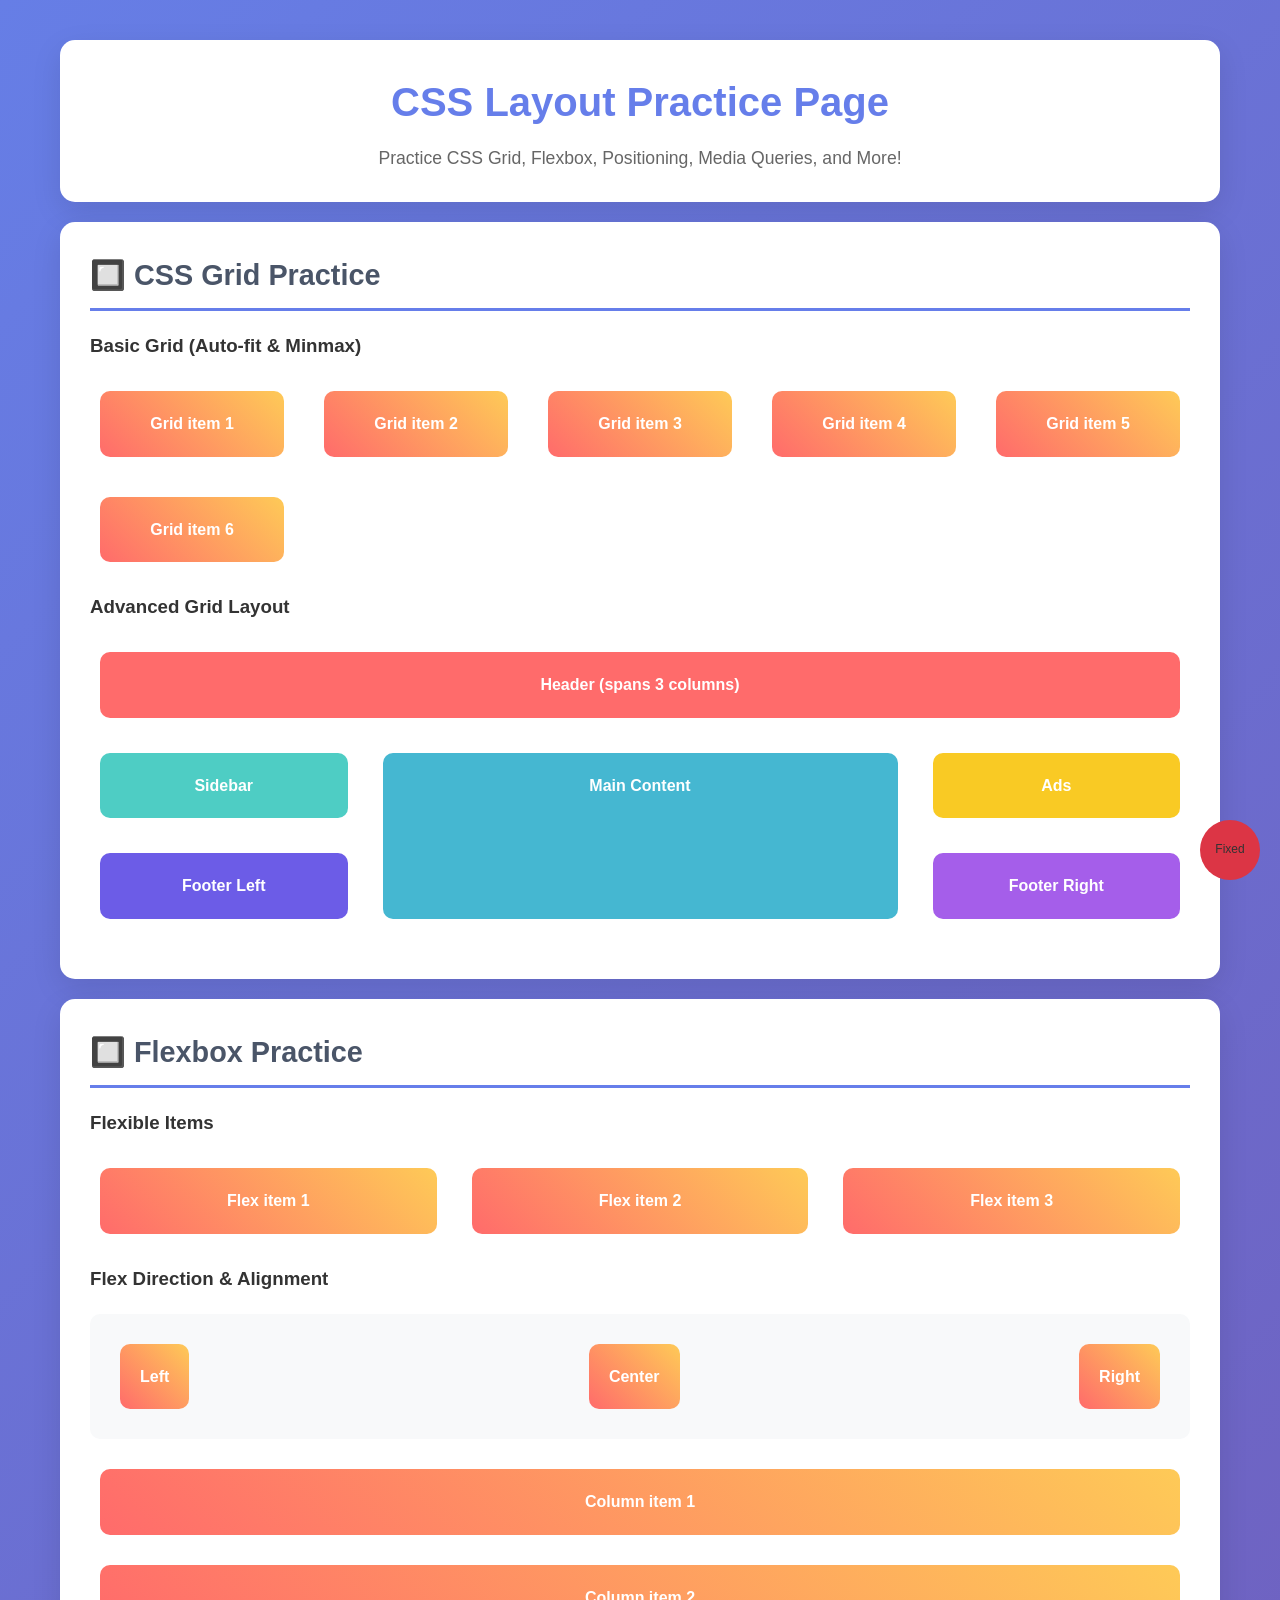
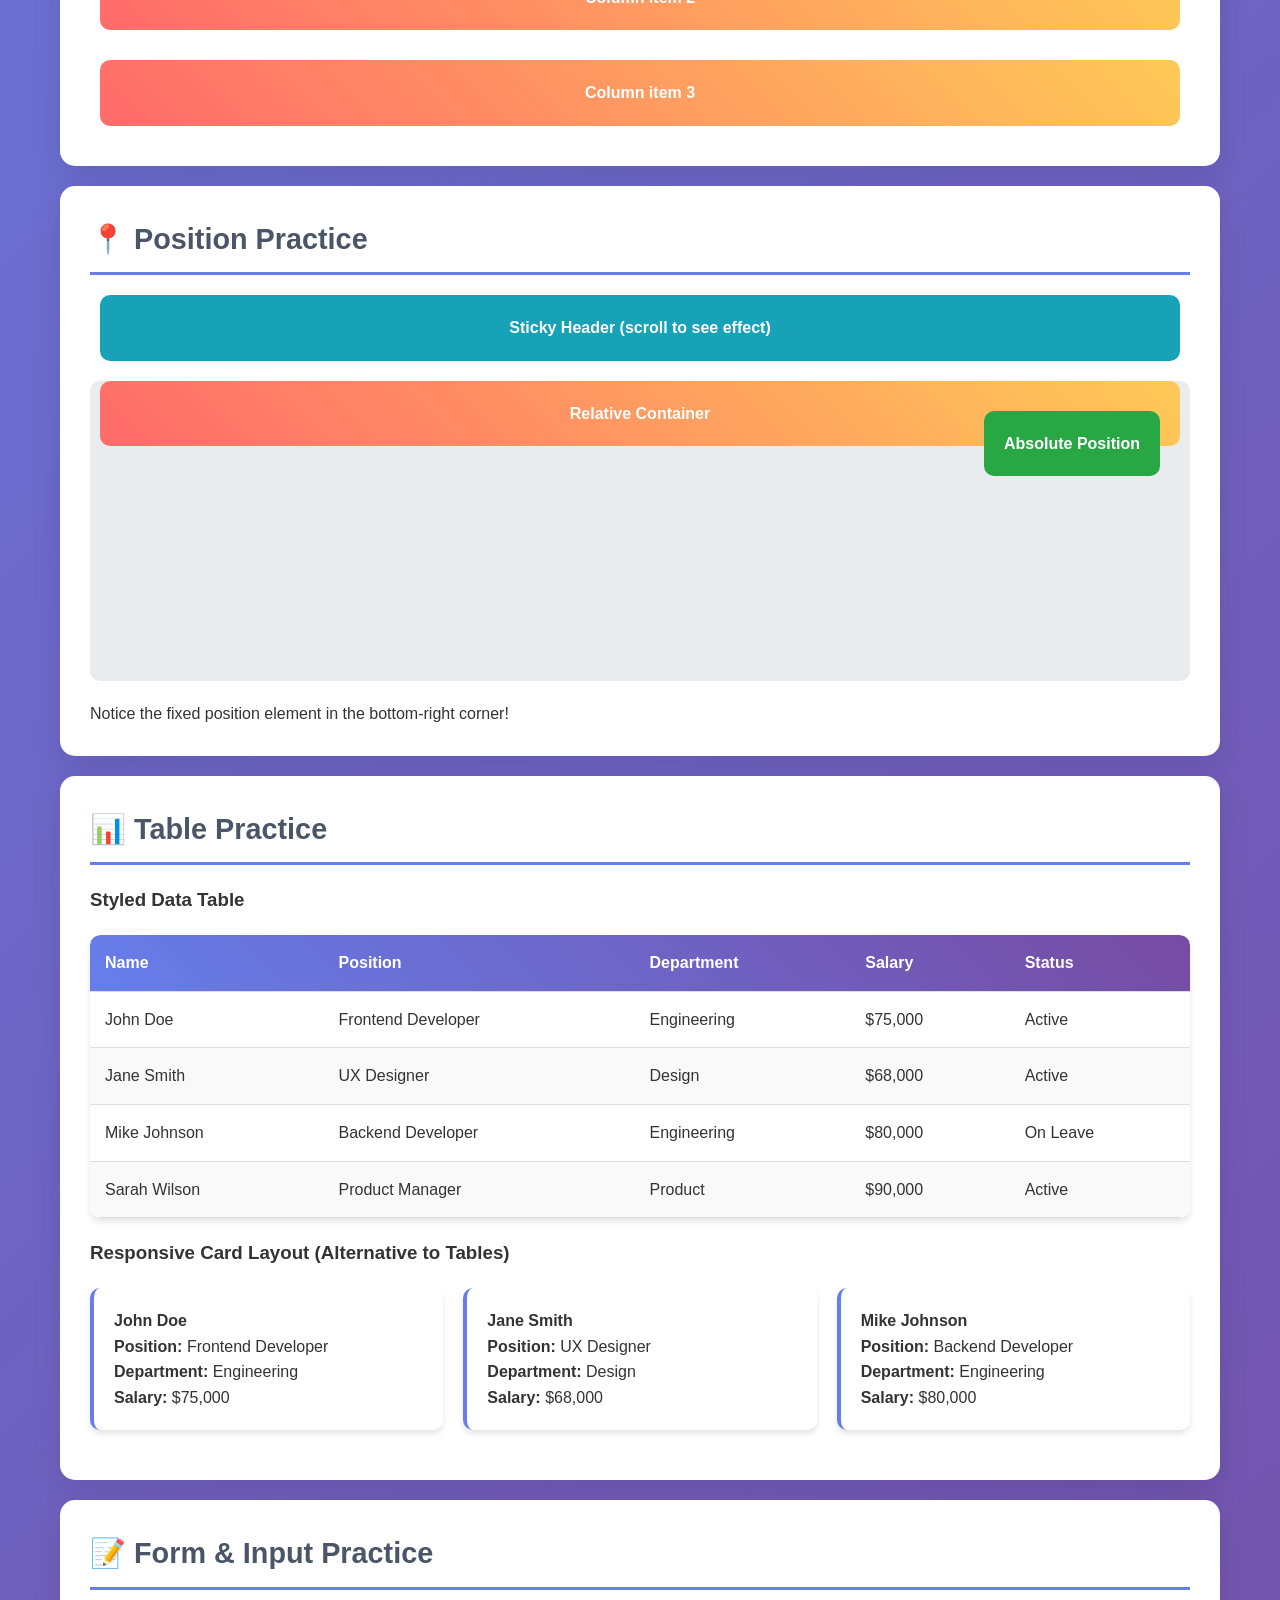
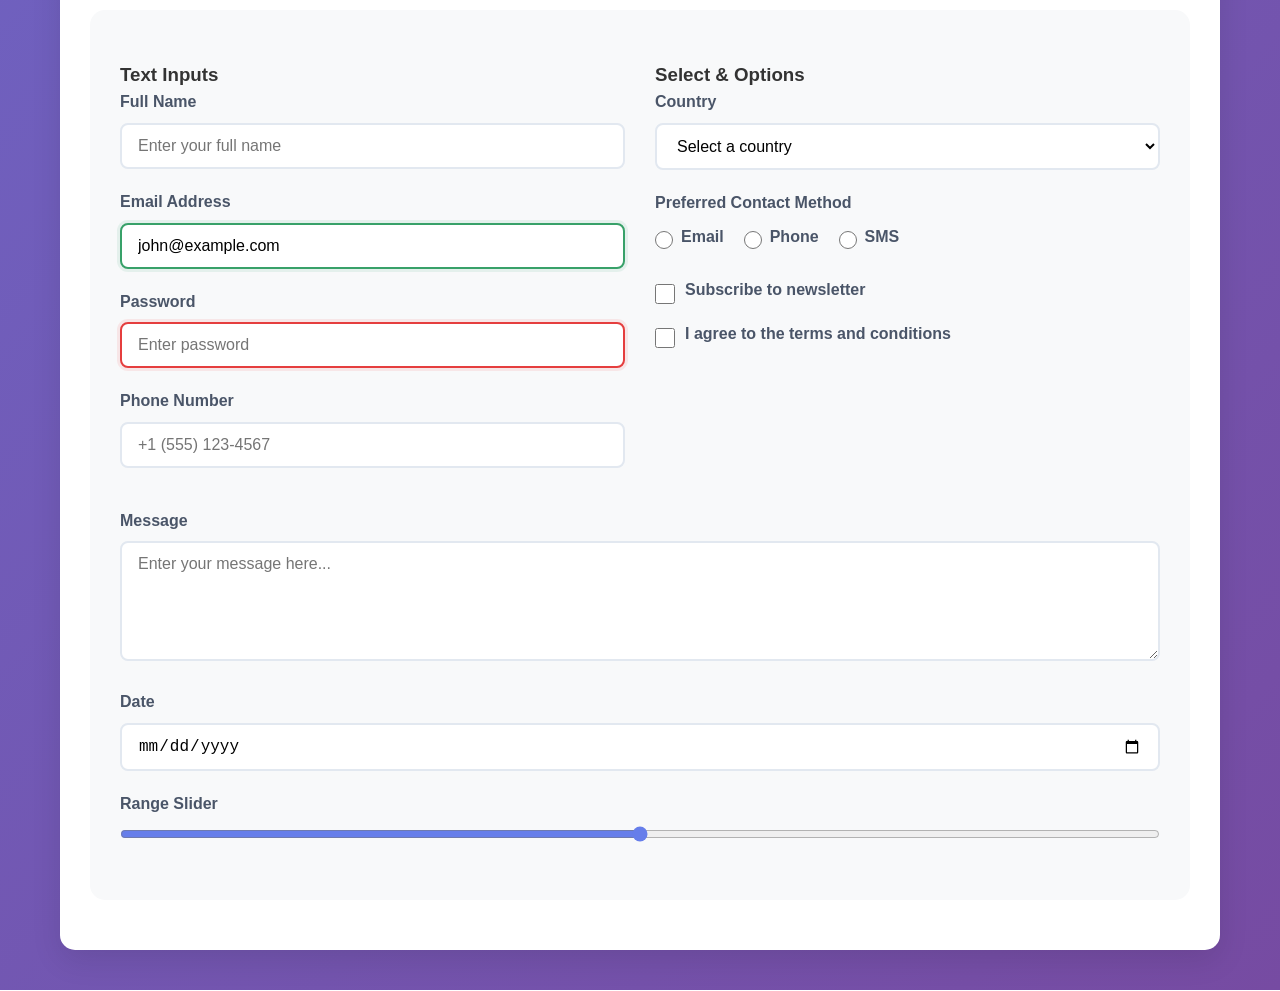
<file: index.html>
<!DOCTYPE html>
<html lang="en">
<head>
    <meta charset="UTF-8">
    <meta name="viewport" content="width=device-width, initial-scale=1.0">
    <title>CSS Layout Practice Page</title>
    <link rel="stylesheet" href="style.css">
</head>
<body>
    <div class="position-fixed">Fixed</div>
    <div class="container">
        <header class="section">
            <h1 style="text-align: center; color: #667eea; font-size: 2.5rem; margin-bottom: 10px;">CSS Layout Practice Page</h1>
            <p style="text-align: center; font-size: 1.1rem; color: #666;"> 
               Practice CSS Grid, Flexbox, Positioning, Media Queries, and More!
            </p>

        </header>

        <!-- Basic Drid -->
        <section class="section">
            <h2 class="section-title">🔲 CSS Grid Practice</h2>
            <h3>Basic Grid (Auto-fit & Minmax)</h3>
            <div class="grid-container">
                <div class="demo-item">Grid item 1</div>
                <div class="demo-item">Grid item 2</div>
                <div class="demo-item">Grid item 3</div>
                <div class="demo-item">Grid item 4</div>
                <div class="demo-item">Grid item 5</div>
                <div class="demo-item">Grid item 6</div>

            </div>

            <h3>Advanced Grid Layout</h3>
            <div class="grid-advanced">
                <div class="demo-item grid-item-1">Header (spans 3 columns)</div>
                <div class="demo-item grid-item-2">Sidebar</div>
                <div class="demo-item grid-item-3">Main Content</div>
                <div class="demo-item grid-item-4">Ads</div>
                <div class="demo-item grid-item-5">Footer Left</div>
                <div class="demo-item grid-item-6">Footer Right</div>

            </div>

        </section>

        <!-- Flexbox Practice -->
        <section class="section">
            <h2 class="section-title">🔲 Flexbox Practice</h2>
            <h3>Flexible Items</h3>
            <div class="flexbox-container">
                <div class="demo-item flex-item">Flex item 1</div>
                <div class="demo-item flex-item">Flex item 2</div>
                <div class="demo-item flex-item">Flex item 3</div>

            </div>

            <h3>Flex Direction & Alignment</h3>
            <div class="flexbox-directions">
                <div class="demo-item">Left</div>
                <div class="demo-item">Center</div>
                <div class="demo-item">Right</div>
            </div>

            <div class="flexbox-column">
                <div class="demo-item">Column item 1</div>
                <div class="demo-item">Column item 2</div>
                <div class="demo-item">Column item 3</div>
            </div>

        </section>

         <!--Position Practice -->
        <section class="section">
            <h2 class="section-title">📍 Position Practice</h2>
            <div class="position-sticky demo-item">Sticky Header (scroll to see effect)</div>

            <div class="position-container">
                <div class="demo-item">Relative Container</div>
                <div class="demo-item position-absolute">Absolute Position</div>
            </div>

            <p>Notice the fixed position element in the bottom-right corner!</p>
        </section>

         <!--Table Practice -->
        <section class="section">
            <h2 class="section-title">📊 Table Practice</h2>
            <h3>Styled Data Table</h3>
            <div class="table-container">
                <table class="styled-table">
                    <thead>
                        <tr>
                            <th>Name</th>
                            <th>Position</th>
                            <th>Department</th>
                            <th>Salary</th>
                            <th>Status</th>
                        </tr>
                    </thead>
                    <tbody>
                        <tr>
                            <td>John Doe</td>
                            <td>Frontend Developer</td>
                            <td>Engineering</td>
                            <td>$75,000</td>
                            <td>Active</td>
                        </tr>

                        <tr>
                            <td>Jane Smith</td>
                            <td>UX Designer</td>
                            <td>Design</td>
                            <td>$68,000</td>
                            <td>Active</td>
                        </tr>

                        <tr>
                            <td>Mike Johnson</td>
                            <td>Backend Developer</td>
                            <td>Engineering</td>
                            <td>$80,000</td>
                            <td>On Leave</td>
                        </tr>

                        <tr>
                            <td>Sarah Wilson</td>
                            <td>Product Manager</td>
                            <td>Product</td>
                            <td>$90,000</td>
                            <td>Active</td>
                        </tr>
                    </tbody>
                </table>
            </div>
            <h3>Responsive Card Layout (Alternative to Tables)</h3>
                <div class="table-responsive">
                    <div class="table-card">
                        <h4>John Doe</h4>
                        <p>
                            <Strong>Position:</Strong>
                            Frontend Developer
                        </p>
                        <p>
                            <Strong>Department:</Strong>
                            Engineering
                        </p>
                        <p>
                            <Strong>Salary:</Strong>
                            $75,000
                        </p>
                    </div>

                    <div class="table-card">
                        <h4>Jane Smith</h4>
                        <p>
                            <Strong>Position:</Strong>
                            UX Designer
                        </p>
                        <p>
                            <Strong>Department:</Strong>
                            Design
                        </p>
                        <p>
                            <Strong>Salary:</Strong>
                            $68,000
                        </p>
                    </div>

                    <div class="table-card">
                        <h4>Mike Johnson</h4>
                        <p>
                            <Strong>Position:</Strong>
                            Backend Developer
                        </p>
                        <p>
                            <Strong>Department:</Strong>
                            Engineering
                        </p>
                        <p>
                            <Strong>Salary:</Strong>
                            $80,000
                        </p>
                    </div>
                </div>
        </section>
         <!-- Form & Input Practice-->
        <section class="section">
            <h2 class="section-title">📝 Form & Input Practice</h2>
                <div class="forms">
                    <div class="form-grid">
                        <div>
                            <h3>Text Inputs</h3>
                            <div class="input">
                                <label for="name">Full Name</label>
                                <input type="text" id="name" class="styled-input" placeholder="Enter your full name">
                            </div>

                            <div class="input">
                                <label for="email">Email Address</label>
                                <input type="email" id="email" class="styled-input success" placeholder="your@email.com" value="john@example.com">
                            </div>

                            <div class="input">
                                <label for="password">Password</label>
                                <input type="password" id="password" class="styled-input error" placeholder="Enter password">
                            </div>

                            <div class="input">
                                <label for="phone">Phone Number</label>
                                <input type="tel" id="phone" class="styled-input" placeholder="+1 (555) 123-4567">
                            </div>
                        </div>
                    <div>
                        <h3>Select & Options</h3>
                        <div class="input">
                            <label for="country">Country</label>
                            <select id="country" class="styled-select">
                                <option value>Select a country</option>
                                <option value="us">United States</option>
                                <option value="ca">Canada</option>
                                <option value="uk">United Kingdom</option>
                                <option value="de">Germany</option>
                                <option value="fr">France</option>
                            </select>
                        </div>


                        <div class="input">
                            <label>Preferred Contact Method</label>
                            <div class="radio">
                                <div class="radio-item">
                                    <input type="radio" id="email-contact" name="contact" class="styled-radio" value="email">
                                    <label for="email-contact">Email</label>
                                </div>

                                <div class="radio-item">
                                    <input type="radio" id="phone-contact" name="contact" class="styled-radio" value="phone">
                                    <label for="phone-contact">Phone</label>
                                </div>

                                <div class="radio-item">
                                    <input type="radio" id="sms-contact" name="contact" class="styled-radio" value="sms">
                                    <label for="sms-contact">SMS</label>
                                </div>
                            </div>
                        </div>

                        <div class="input">
                            <div class="checkbox-group">
                                <input type="checkbox" id="subscription" class="styled-checkbox">
                                    <label for="subscription">Subscribe to newsletter</label>
                                </div>

                                <div class="checkbox-group">
                                    <input type="checkbox" id="terms" class="styled-checkbox">
                                    <label for="terms">I agree to the terms and conditions</label>
                                </div>
                            </div>
                        </div> 
                    </div>

                <div class="input">
                    <label for="message">Message</label>
                    <div class="textarea-container">
                        <textarea id="message" class="styled-textarea" placeholder="Enter your message here..."></textarea>
                    </div>
                </div>

                <div class="input">
                    <label for="date">Date</label>
                    <input type="date" id="date" class="styled-input">
                </div>

                <div class="input">
                    <label for="range">Range Slider</label>
                    <input type="range" id="range" min="0" max="100" value="50" style="width: 100%; accent-color: #667eea;">
                </div>
            </div>
        </section>
    </div>
</body>
</html>
</file>
<file: style.css>
* {
  margin: 0;
  padding: 0;
  box-sizing: border-box;
}

body {
    font-family: 'Segoe UI', Tahoma, Geneva, Verdana, sans-serif;
    line-height: 1.6;
    color: #333;
    background: linear-gradient(135deg, #667ee6 0%, #764ba2 100%);
    min-height: 100vh;
}

.container {
    max-width: 1200px;
    margin: 0 auto;
    padding: 20px;
}

.section {
    background: white;
    margin: 20px 0;
    padding: 30px;
    border-radius: 15px;
    box-shadow: 0 10px 30px rgba(0,0,0,0.1);
}

.section-title {
    color: #4a5568;
    margin-bottom: 20px;
    font-size: 1.8rem;
    border-bottom: 3px solid #667eea;
    padding-bottom: 10px;
}

.demo-item {
    background: linear-gradient(45deg, #ff6b6b, #feca57);
    color: white;
    padding: 20px;
    margin: 10px;
    border-radius: 10px;
    text-align: center;
    font-weight: bold;
    transition: transform 0.3s ease;
}

.demo-item:hover {
    transform: translateY(-5px);
}

/* Grid */

.grid-container {
    display: grid;
    grid-template-columns: repeat(auto-fit, minmax(200px, 1fr));
    gap: 20px;
    margin: 20px 0;
}

.grid-advanced {
    display: grid;
    grid-template-columns: 1fr 2fr 1fr;
    grid-template-rows: auto auto auto;
    gap: 15px;
    margin: 20px 0;
}

.grid-item-1{ grid-area: 1/1/2/4; background: #ff6b6b;}
.grid-item-2{ grid-area: 2/1/3/2; background: #4ecdc4;}
.grid-item-3{ grid-area: 2/2/4/3; background: #45b7d1;}
.grid-item-4{ grid-area: 2/3/3/4; background: #f9ca24;}
.grid-item-5{ grid-area: 3/1/4/2; background: #6c5ce7;}
.grid-item-6{ grid-area: 3/3/4/4; background: #a55eea;}

/* Flexbox */
.flexbox-container { 
    display: flex;
    flex-wrap: wrap;
    gap: 15px;
    margin: 20px 0;
}

.flex-item{
    flex: 1;
    min-width: 150px;
}

.flexbox-directions {
    display: flex;
    justify-content: space-between;
    align-items: center;
    margin: 20px 0;
    padding: 20px;
    background: #f8F9fa;
    border-radius: 10px;
}

.flexbox-column {
    display: flex;
    flex-direction: column;
    gap: 10px;
}

/* Positions */
.position-container {
    position: relative;
    height: 300px;
    background: #e9ecef;
    border-radius: 10px;
    margin: 20px 0;
}

.position-absolute {
    position: absolute;
    top: 20px;
    right: 20px;
    background: #28a745;
}

.position-sticky {
    position: sticky;
    top: 0;
    background: #17a2b8;
    z-index: 100;
}

.position-fixed{
    position: fixed;
    bottom: 20px;
    right: 20px;
    background: #dc3545;
    z-index: 1000;
    border-radius: 50%;
    width: 60px;
    height: 60px;
    display: flex;
    align-items: center;
    justify-content: center;
    font-size: 12px;
}

/*Transform and Animation*/

.transform-container {
    display: flex;
    gap: 20px;
    margin: 20px 0;
    flex-wrap: wrap;
}

.transform-item {
    width: 100px;
    height: 100px;
    background: #6c5ce7;
    border-radius: 10px;
    display: flex;
    align-items: center;
    justify-content: center;
    color: white;
    font-weight: bold;
    cursor: pointer;
    transition: all 0.3s ease;
}


@keyframes bounce {
    0%, 20%, 50%, 80%, 100%{transform: translateY(0);}
    40% {transform: translateY(-20px);}
    60% {transform: translateY(-10px) ;}
}

.animate {
    animation: bounce 2s infinite;
}

/* Tables*/

.table-container {
    overflow-x: auto;
    margin: 20px 0;
    border-radius: 10px;
    box-shadow: 0 4px 6px rgba(0,0,0,0.1);
}

.styled-table {
    width: 100%;
    border-collapse: collapse;
    background: white;
    border-radius: 10px;
    overflow: hidden;
}

.styled-table thead {
    background: linear-gradient(45deg, #667eea, #764ba2);
    color: white;
}

.styled-table th,
.styled-table td {
    padding: 15px;
    text-align: left;
    border-bottom: 1px solid #ddd;
}

.styled-table tbody tr:hover{ 
    background: #f5f5f5;
    transform: scale(1.01);
    transition: all 0.2s ease;
}

.styled-table tbody tr:nth-child(even) {
    background: #f9f9f9;
}

.table-responsive {
    display: grid;
    grid-template-columns: repeat(auto-fit, minmax(250px, 1fr));
    gap: 20px;
    margin: 20px 0;
}

.table-card {
    background: white;
    padding: 20px;
    border-radius: 10px;
    box-shadow: 0 4px 6px rgba(0,0,0,0.1);
    border-left: 4px solid #667eea;
}

/* Forms and Inputs */
.forms{
    background: #f8f9fa;
    padding: 30px;
    border-radius: 15px;
    margin: 20px 0;
}

.form-grid {
    display: grid;
    grid-template-columns: repeat(auto-fit, minmax(300px, 1fr));
    gap: 30px;
    margin: 20px 0;
}

.input {
    margin-bottom: 20px;
}

.input label {
    display: block;
    margin-bottom: 8px;
    font-weight: 600;
    color: #4a5568

}
.styled-input { 
    width: 100%;
    padding: 12px 16px;
    border: 2px solid #e2e8f0;
    border-radius: 8px;
    font-size: 16px;
    transition: all 0.3s ease;
    background: white;
}

.styled-input:focus {
    outline: none;
    border-color: #667eea;
    box-shadow: 0 0 0 3px rgba(102, 126, 234, 0.1);
    transform: translateY(-2px);
}

.styled-input:hover {
    border-color: #cbd5e0;
}

.error {
    border-color: #e53e3e !important;
    box-shadow: 0 0 0 3px rgba(229,62,62,0.1) !important;
}

.success {
    border-color: #38a169 !important;
    box-shadow: 0 0 0 3px rgba(56, 161, 105, 0.1) !important;
}

.styled-select{
    width: 100%;
    padding: 12px 16px;
    border: 2px solid #e2e8f0;
    border-radius: 8px;
    font-size: 16px;
    transition: all 0.3s ease;
    background: white;
    cursor: pointer;
}

.styled-select:focus {
    outline: none;
    border-color: #667eea;
    box-shadow: 0 0 0 3px rgba(102, 126, 234, 0.1);
}

.checkbox-group {
    display: flex;
    align-items: center;
    gap: 10px;
    margin: 10px 0;
}

.styled-checkbox {
    width: 20px;
    height: 20px;
    accent-color: #667eea;
    cursor: pointer;
}


.radio {
    display: flex;
    gap: 20px;
    flex-wrap: wrap;
}

.radio-item {
    display: flex;
    align-items: center;
    gap: 8px;
}

.styled-radio {
    width: 18px;
    height: 18px;
    accent-color: #667eea;
    cursor: pointer;
}

.styled-botton {
    background: linear-gradient(45deg, #667eea, #764ba2);
    color: white;
    border: none;
    padding: 12px 24px;
    border-radius: 8px;
    font-size: 16px;
    font-weight: 600;
    cursor: pointer;
    transition: all 0.3 s ease;
    margin: 10px 5px;
}

.styled-botton:hover  {
    transform: translateY(-2px);
    box-shadow: 0 8px 25px rgba(102, 126, 234, 0.3);
}

.styled-button:active {
    transform: translateY(0);
}

.button-secondary {
    background: #e2e8f0 ;
    color: #4a5568;
}

.botton-secondary:hover{
    background: #cbd5e0;
    box-shadow: 0 8px 25 px rgba(0, 0, 0, 0.1);
}

.textarea-container {
    position:relative;
}

.styled-textarea {
    width: 100%;
    padding: 12px 16px;
    border: 2px solid #e2e8f0;
    border-radius: 8px;
    font-size: 16px;
    font-family: inherit;
    resize: vertical;
    min-height: 120px;
}
</file>
